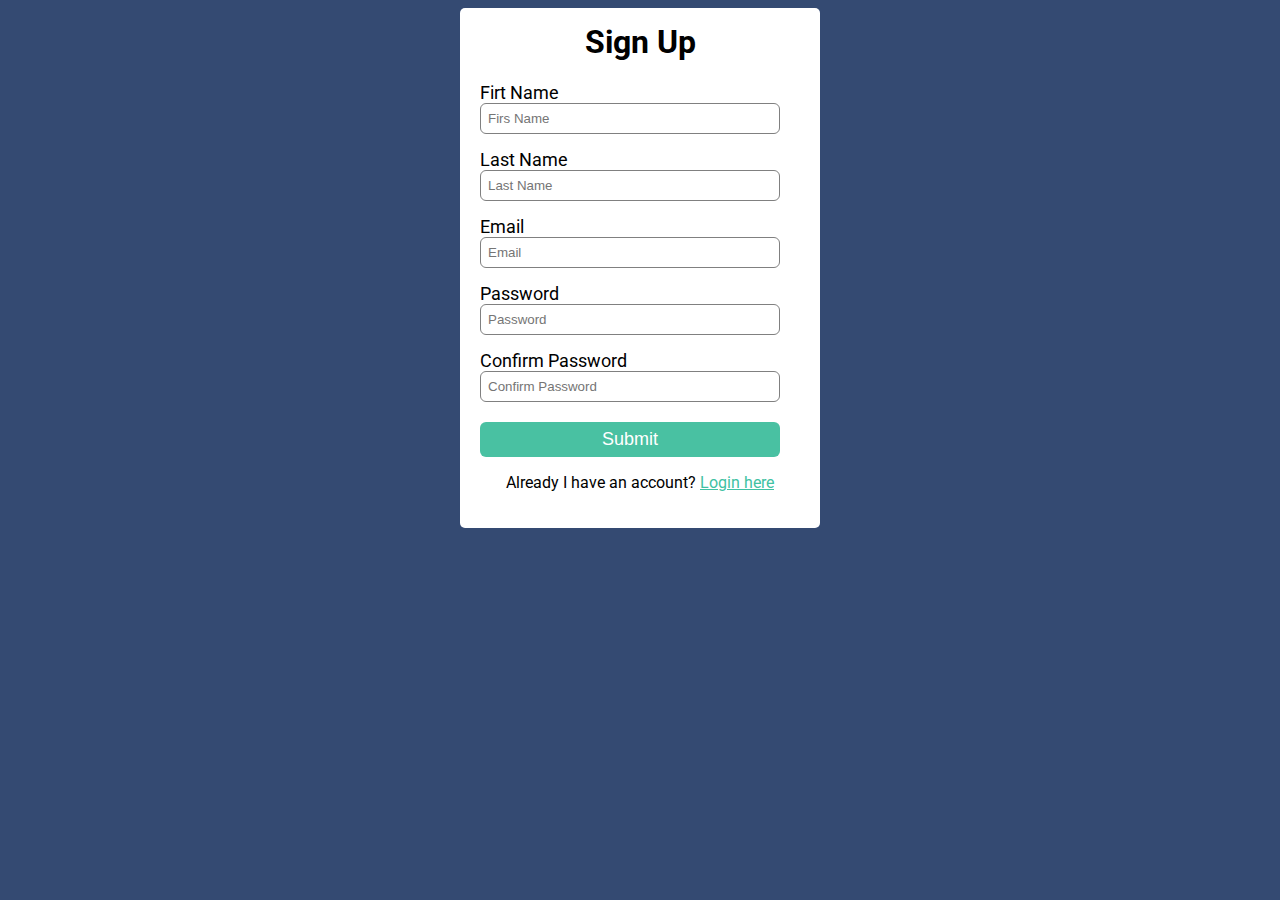
<file: index.html>
<html lang="en">
<head>
    <meta charset="UTF-8">
    <meta http-equiv="X-UA-Compatible" content="IE=edge">
    <meta name="viewport" content="width=device-width, initial-scale=1.0">
    <title>Sign Up</title>
    <link rel="stylesheet" href="style.css">
</head>
<body>
    <div class="signup-box">
        <h1>Sign Up</h1>
        <form action="#">
            <label for="">Firt Name</label>
            <input type="text" id="" placeholder="Firs Name">
            <label for="">Last Name</label>
            <input type="text" id="" placeholder="Last Name">
            <label for="">Email</label>
            <input type="email" id="" placeholder="Email">
            <label for="">Password</label>
            <input type="password" id="" placeholder="Password">
            <label for="">Confirm Password</label>
            <input type="password" id="" placeholder="Confirm Password">

            <input type="button" id="submit" value="Submit">
        </form> 
        <p>Already I have an account? <a href="login.html" >Login here</a></p>

    </div>
    
</body>
</html>
</file>
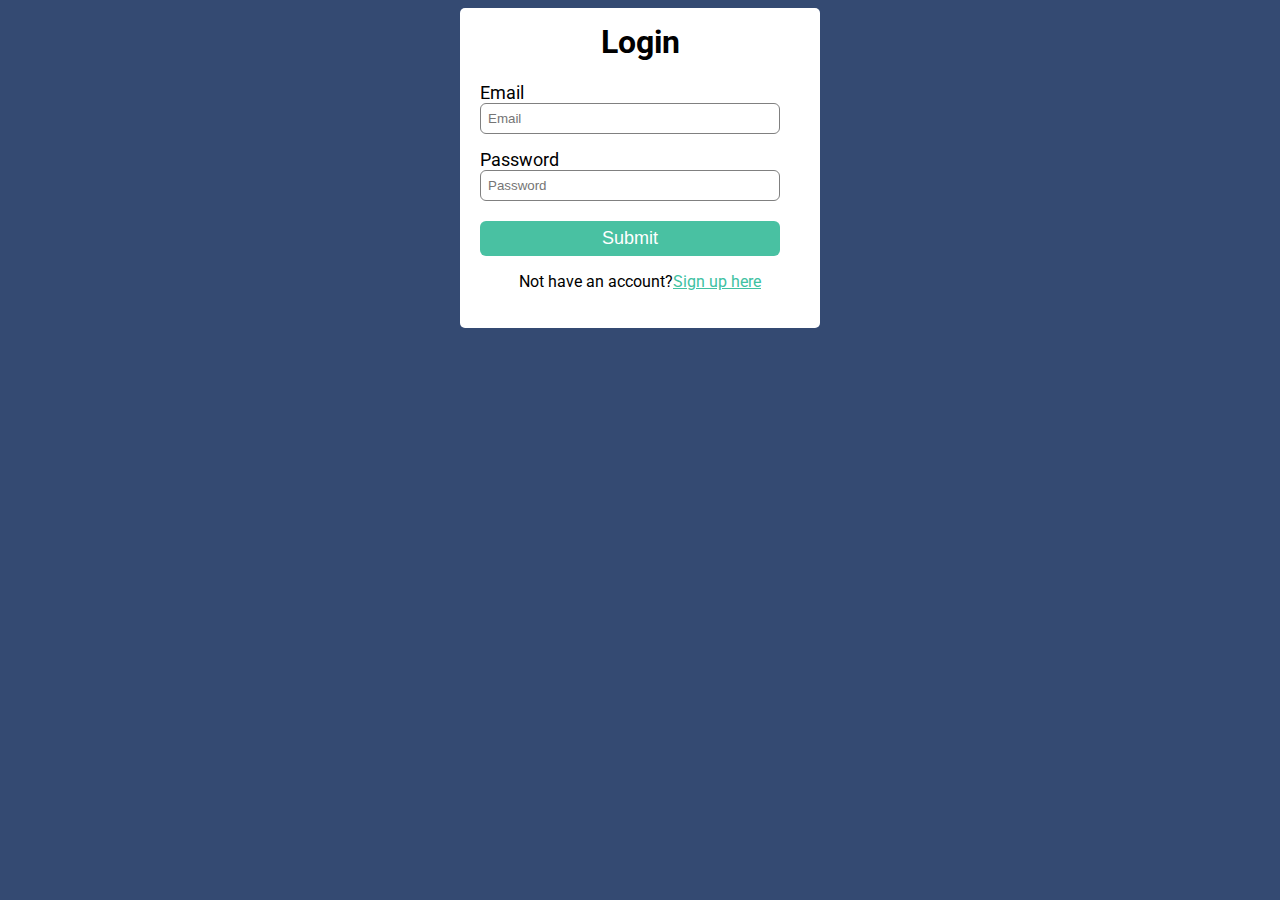
<file: login.html>
<html lang="en">
<head>
    <meta charset="UTF-8">
    <meta http-equiv="X-UA-Compatible" content="IE=edge">
    <meta name="viewport" content="width=device-width, initial-scale=1.0">
    <title>Login</title>
    <link rel="stylesheet" href="style.css">
</head>
<body>

    <div class="login-box">
        <h1>Login</h1>
        <form action="#">
            <label for="">Email</label>
            <input type="email" id="" placeholder="Email">
            <label for="">Password</label>
            <input type="password" id="" placeholder="Password">
            <input type="button" id="submit" value="Submit">
        </form>
        <p>Not have an account?<a href="index.html">Sign up here</a></p>
    </div>
    
</body>
</html>
</file>
<file: style.css>
@import url('https://fonts.googleapis.com/css2?family=Roboto:wght@300;400;500&display=swap');


body{
  background-color: #344a72;
  font-family: 'Roboto', sans-serif;
}

.signup-box{
  width: 360px;
  height: 520px;
  margin: auto;
  background-color: white;
  border-radius: 5px;
}

.login-box{
  width: 360px;
  height: 320px;
  margin: auto;
  border-radius: 5px;
  background-color: white;
}
h1{
  text-align: center;
  padding-top: 15px;
}
form{
  width: 300px;
  margin-left: 20px;
}
form label{
  display: flex;
  margin-top: 15px;
  font-size: 18px;
}
form input{
  width: 100%;
  padding: 7px;
  /* border: none; */
  border: 1px solid gray;
  border-radius: 6px;
  outline: none;
}

input[type="button"]{
  width: 100%;
  margin-top: 20px;
  border: none;
  background-color: #49c1a2;
  color: white;
  font-size: 18px;
  cursor: pointer;
}
#submit:hover{
  color: black;
}
p{
  text-align: center;
  
}

p a{
  color: #40c1a2;
}
p a:hover{
  color: black;
}
</file>
